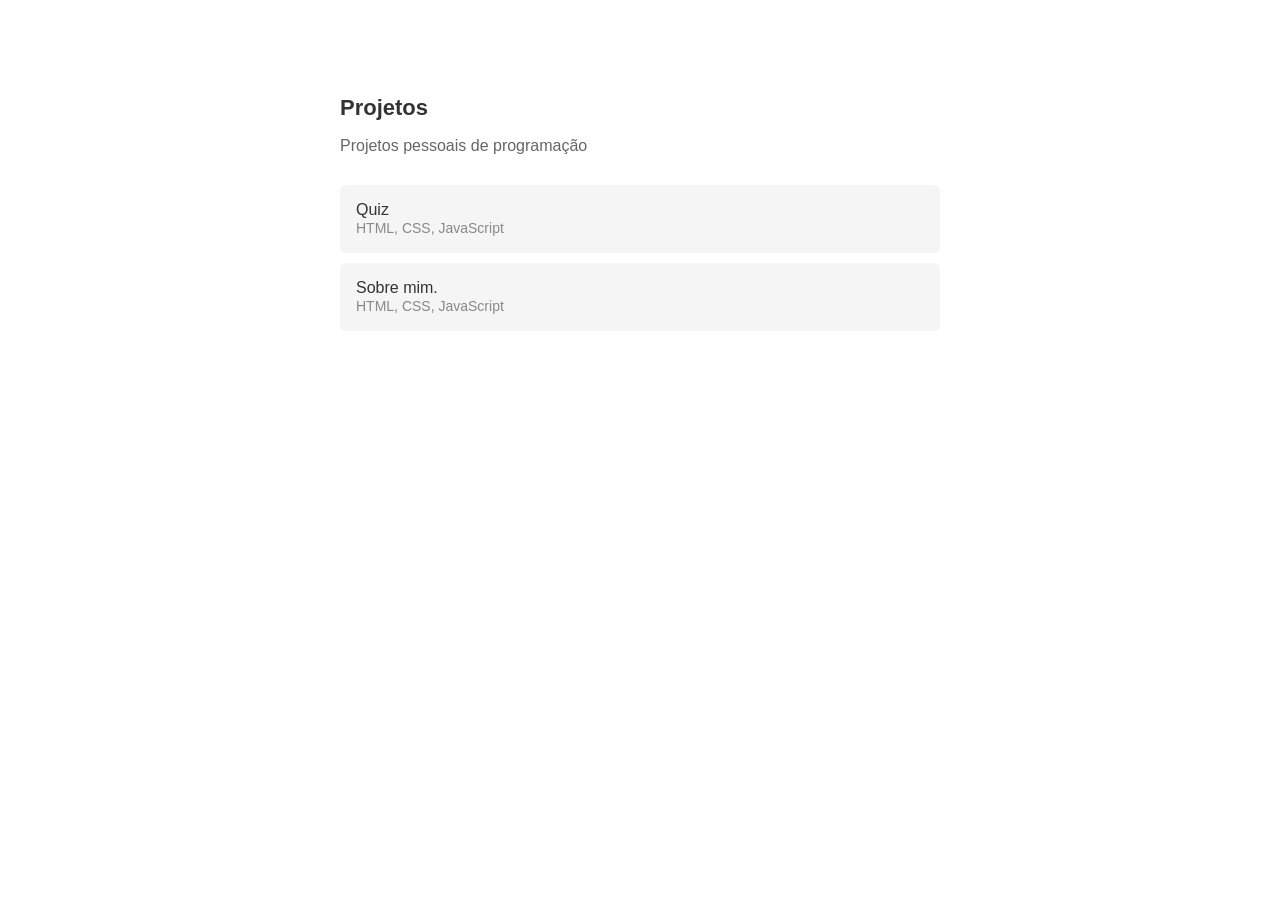
<file: index.html>
<!DOCTYPE html>
<html lang="pt-br">
<head>
  <meta charset="UTF-8">
  <meta name="viewport" content="width=device-width, initial-scale=1.0">
  <title>Projetos</title>
  <style>
    body {
      font-family: Arial, sans-serif;
      max-width: 600px;
      margin: 60px auto;
      padding: 20px;
      color: #333;
    }
    h1 {
      font-size: 22px;
      margin-bottom: 8px;
    }
    p {
      color: #666;
      margin-bottom: 30px;
    }
    a {
      display: block;
      padding: 16px;
      background: #f5f5f5;
      border-radius: 6px;
      color: #333;
      text-decoration: none;
      margin-bottom: 10px;
    }
    a:hover {
      background: #eee;
    }
    a span {
      color: #888;
      font-size: 14px;
    }
  </style>
</head>
<body>
  <h1>Projetos</h1>
  <p>Projetos pessoais de programação</p>
  
  <a href="https://lorenzzomichelim.github.io/projetos-pessoais/projetos/quiz/">
    Quiz
    <br>
    <span>HTML, CSS, JavaScript</span>
  </a>

  <a href="https://lorenzzomichelim.github.io/projetos-pessoais/projetos/sobremim/">
    Sobre mim.
    <br>
    <span>HTML, CSS, JavaScript</span>
  </a>
</body>
</html>
</file>
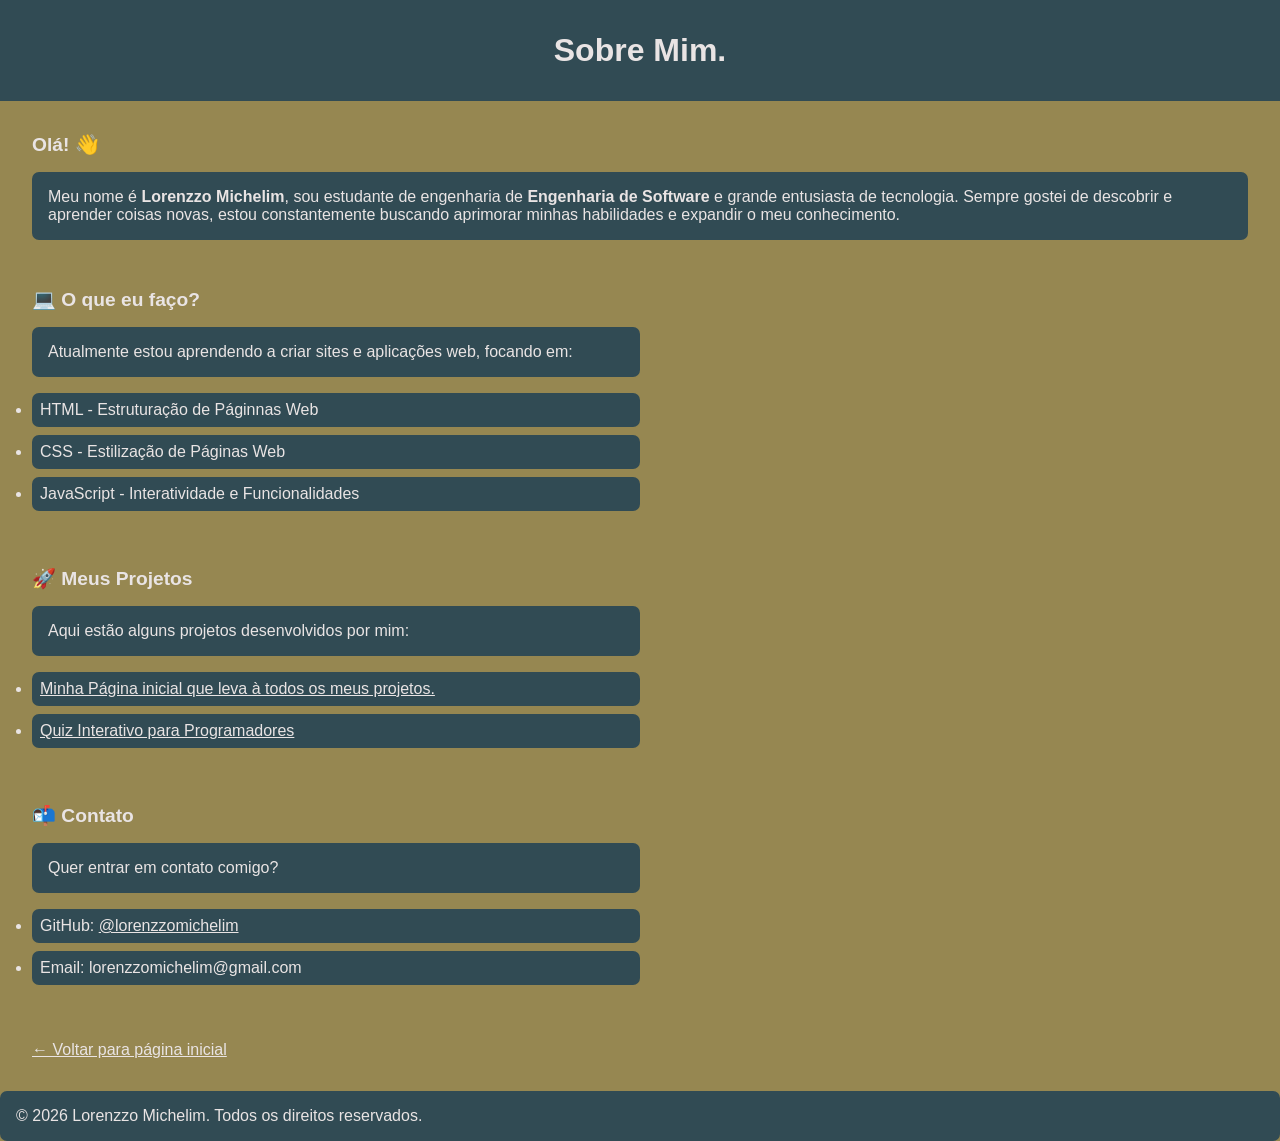
<file: projetos/sobremim/index.html>
<!DOCTYPE html>
<html lang="pt-br">
<head>
    <meta charset="UTF-8">
    <meta name="viewport" content="width=device-width, initial-scale=1.0">
    <title>Sobre Mim - Lorenzzo Michelim</title>
    <link rel="stylesheet" href="style.css">
</head>
<body>
    <header>
        <h1> Sobre Mim.</h1>
    </header>
    <main>
         <!-- Apresentação -->
        <section class="apre">
        <h2> Olá! 👋 </h2>
        <p> Meu nome é <strong>Lorenzzo Michelim</strong>, sou estudante de engenharia de <strong>Engenharia de Software</strong>
        e grande entusiasta de tecnologia. Sempre gostei de descobrir e aprender coisas novas, estou constantemente buscando aprimorar minhas habilidades e expandir o meu conhecimento.
        </p>
        </section>
        <!-- O que eu faço -->
        <section>
        <h2> 💻 O que eu faço? </h2>
        <p> Atualmente estou aprendendo a criar sites e aplicações web, focando em:</p>
        <ul>
            <li>HTML - Estruturação de Páginnas Web</li>
            <li>CSS - Estilização de Páginas Web</li>
            <li>JavaScript - Interatividade e Funcionalidades</li>
        </ul>
        </section>
        <!-- Meus projetos -->
        <section>
        <h2> 🚀 Meus Projetos </h2>
        <p> Aqui estão alguns projetos desenvolvidos por mim:</p>
        <ul>
            <li><a href="https://lorenzzomichelim.github.io/projetos-pessoais/"> Minha Página inicial que leva à todos os meus projetos.</a> </li>
            <li><a href="https://lorenzzomichelim.github.io/projetos-pessoais/projetos/quiz/">Quiz Interativo para Programadores</a>
            </li>
        </ul>
        </section>
        <!-- Contato -->
        <section>
            <h2>📬 Contato</h2>
            <p>Quer entrar em contato comigo?</p>
            <ul>
                <li>GitHub: <a href="https://github.com/lorenzzomichelim" target="_blank">@lorenzzomichelim</a></li>
                <li>Email: lorenzzomichelim@gmail.com</li>
            </ul>
        </section>
        <!-- Botão voltar -->
        <section>
            <a href="https://lorenzzomichelim.github.io/projetos-pessoais/">← Voltar para página inicial</a>
        </section>
    </main>
    <footer>
        <p>&copy; 2026 Lorenzzo Michelim. Todos os direitos reservados.</p>
    </footer>
</body>
</html>
</file>
<file: projetos/sobremim/style.css>
@import url('https://fonts.googleapis.com/css2?family=Arimo:ital,wght@0,400..700;1,400..700&family=Google+Sans:ital,opsz,wght@0,17..18,400..700;1,17..18,400..700&family=PT+Sans:ital,wght@0,400;0,700;1,400;1,700&family=Raleway:ital,wght@0,100..900;1,100..900&display=swap');


* {
    margin: 0px;
    padding: 0px;
    box-sizing: border-box;
}

body {
    background-color: #968751;
    color: #e9e4e4;
    font-family: 'PT+Sans', sans-serif;
    font-weight: 530;
}

header {
    padding: 2rem;
    background-color: #314b54;
    text-align: center;
}

main {
    padding: 2rem;
    display: flex;
    flex-direction: column;
    gap: 3rem;
}

section {
    display: flex;
    flex-direction: column;
    gap: 1rem;
    width: 50%;
}

section.apre {
    width: 100%;
}

h2 {
    color: #e9e4e4;
    font-size: 1.2rem;
}

p {
    background-color: #314b54;
    padding: 1rem;
    border-radius: 7px;
}

ul li {
    background-color: #314b54;
    padding: 0.5rem;
    border-radius: 7px;
    margin-bottom: 0.5rem;
}

a {
    text-decoration: underline;
    color: #e9e4e4;
}
</file>
